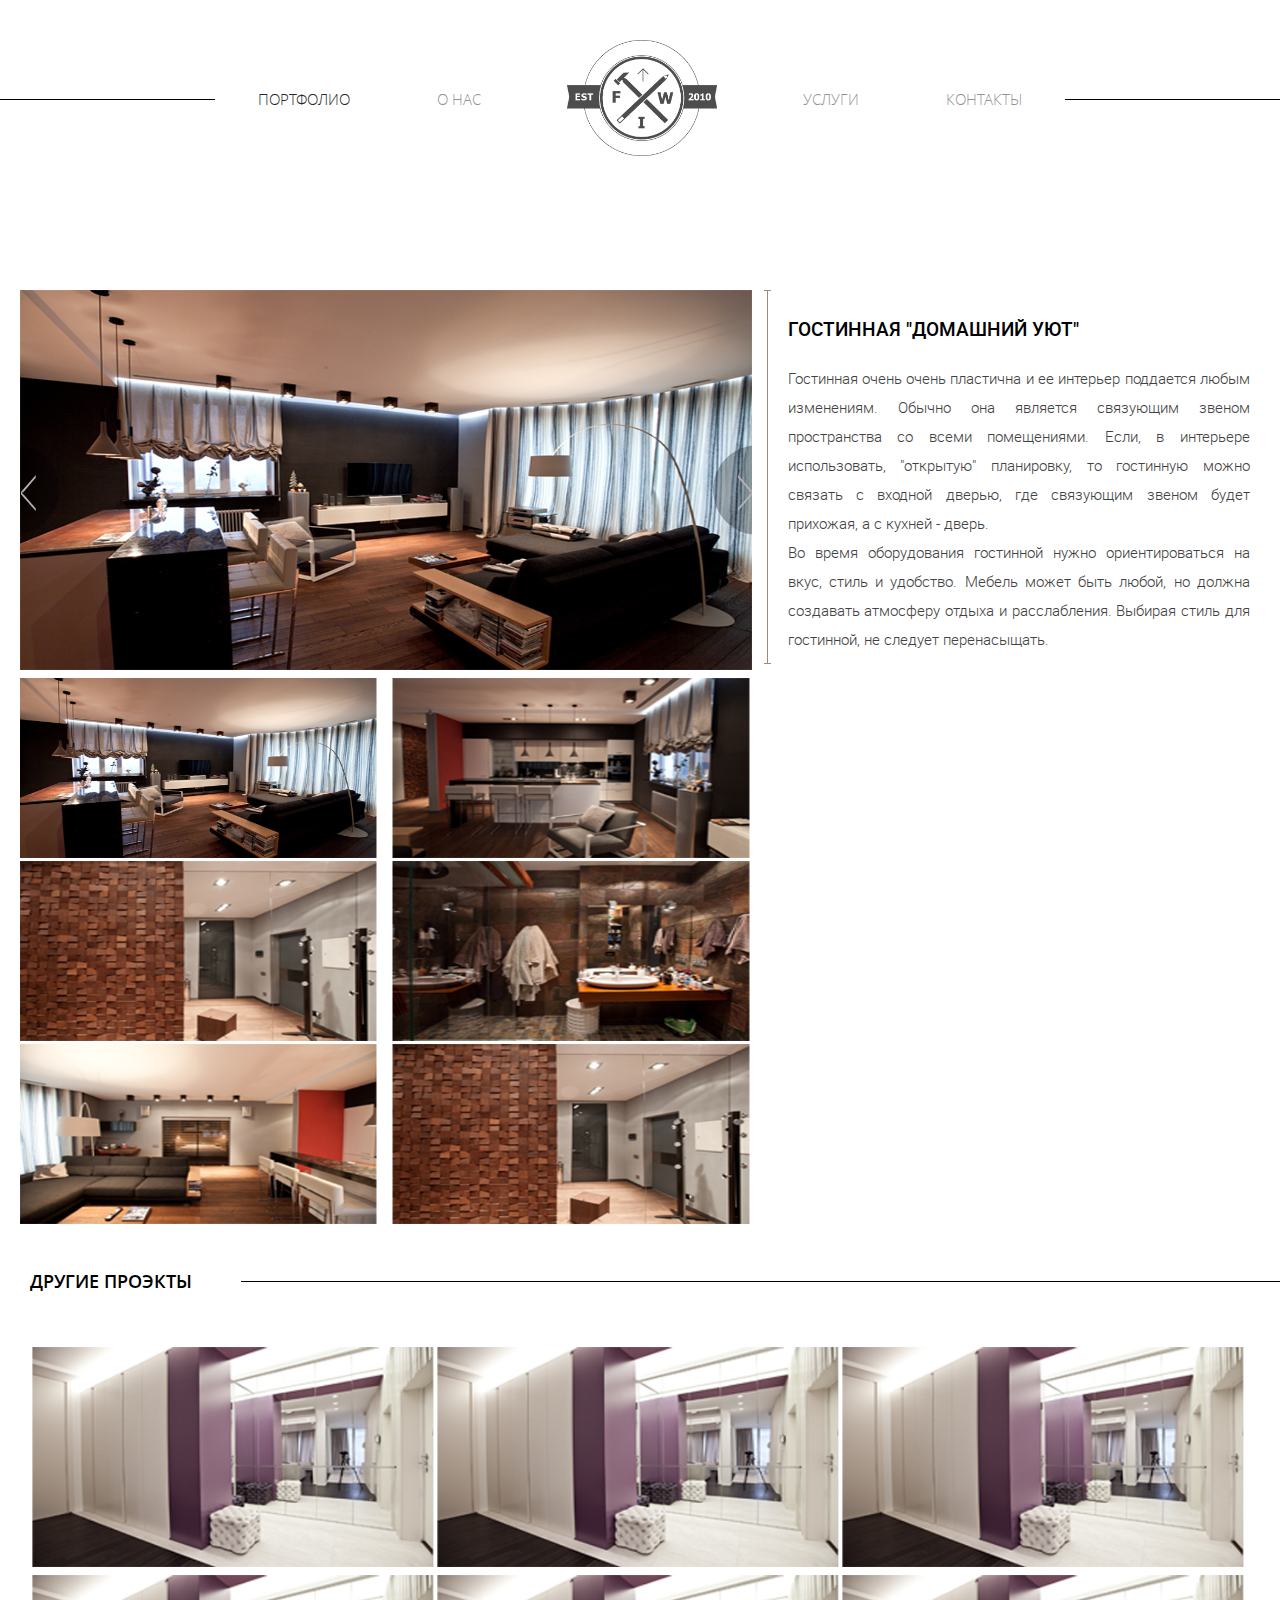
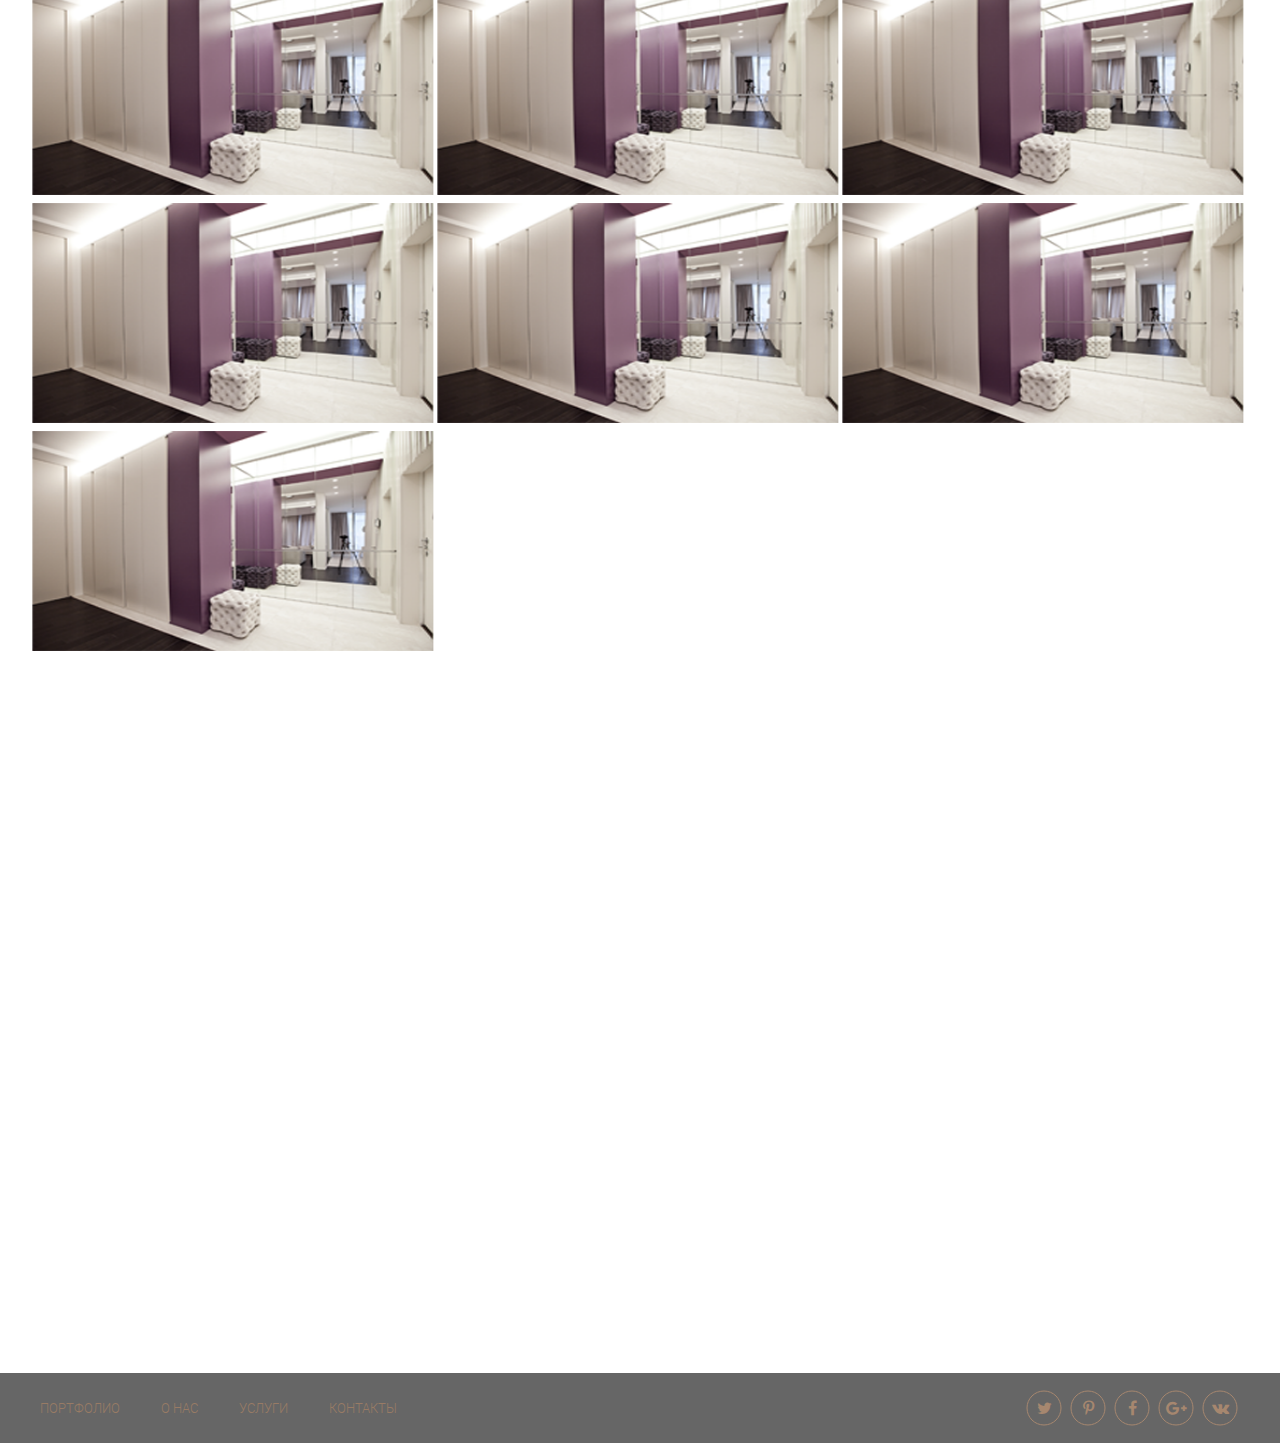
<file: portfolio.html>
<!DOCTYPE html>
<html lang="en">
<head>
	<meta charset="UTF-8">
	<meta name="viewport" content="width=device-width, initial-scale=1.0">
	<title>FIW</title>
	<link rel="stylesheet" href="css/screen.css">
	<link rel="stylesheet" href="css/fontawesome/css/font-awesome.min.css">
	<link rel="stylesheet" href="bxslider/jquery.bxslider.css">
</head>
<body>
<!-- - - - - - PORTFOLIO HEADER - - - - - -->
<header class="portfolio-header">
	<div class="container-large">
		<!-- - - - - - - header-menu - - - - - - -->
		<nav class="header-menu">
			<ul class="menu">
				<li><a href="javascript:void(0)" class="active-a">Портфолио</a></li>
				<li><a href="javascript:void(0)">О нас</a></li>
				<li><img src="image/header/logoblack.png" alt="logoblack" class="logo"></a></li>
				<li><a href="javascript:void(0)">Услуги</a></li>
				<li><a href="javascript:void(0)">Контакты</a></li>
			</ul>
		</nav>
		<!-- - - - - - - end header-menu - - - - - - -->
	</div>
</header>
<!-- - - - - - END PORTFOLIO HEADER - - - - - -->

<!-- - - - - - CURRENT PROJECT - - - - - -->
<section class="current-project">
	<div class="portfolio-container">
		<div class="portfolio-container-slider">
			<!-- main picture -->
			<ul class="main-picture">
				<li><img src="image/portfolio-page/project1/photo1.png" alt="photo1"></li>
				<li><img src="image/portfolio-page/project1/photo2.png" alt="photo2"></li>
				<li><img src="image/portfolio-page/project1/photo6.png" alt="photo3"></li>
				<li><img src="image/portfolio-page/project1/photo4.png" alt="photo4"></li>
				<li><img src="image/portfolio-page/project1/photo5.png" alt="photo5"></li>
				<li><img src="image/portfolio-page/project1/photo6.png" alt="photo6"></li>
			</ul>
			<!-- end main picture -->
			<div class="small-pictures" id="small_pictures">
				<a data-slide-index="0" href="">
					<div class="img-sm-wrapper">
						<img src="image/portfolio-page/project1/photo1.png" alt="photo1">
						<div class="img-wrapper-inner"></div>
					</div>
				</a>
				<a data-slide-index="1" href="">
					<div class="img-sm-wrapper">
						<img src="image/portfolio-page/project1/photo2.png" alt="photo2">
						<div class="img-wrapper-inner"></div>
					</div>
				</a>
				<a data-slide-index="2" href="">
					<div class="img-sm-wrapper">
						<img src="image/portfolio-page/project1/photo6.png" alt="photo3">
						<div class="img-wrapper-inner"></div>
					</div>
				</a>
				<a data-slide-index="3" href="">
					<div class="img-sm-wrapper">
						<img src="image/portfolio-page/project1/photo4.png" alt="photo4">
						<div class="img-wrapper-inner"></div>
					</div>
				</a>
				<a data-slide-index="4" href="">
					<div class="img-sm-wrapper">
						<img src="image/portfolio-page/project1/photo5.png" alt="photo5">
						<div class="img-wrapper-inner"></div>
					</div>
				</a>
				<a data-slide-index="5" href="">
					<div class="img-sm-wrapper">
						<img src="image/portfolio-page/project1/photo6.png" alt="photo6">
						<div class="img-wrapper-inner"></div>
					</div>>
				</a>
			</div>
		</div>
		<div class="portfolio-description">
			<div class="portfolio-description-wrapper">
				<h3 class="portfolio-description-topic">Гостинная "Домашний уют"</h3>
				<p class="portfolio-description-text">Гостинная очень очень пластична и ее интерьер поддается любым изменениям. Обычно она является связующим звеном пространства со всеми помещениями. Если, в интерьере использовать, "открытую" планировку, то гостинную можно связать с входной дверью, где связующим звеном будет прихожая, а с кухней - дверь.
				<br>
				Во время оборудования гостинной нужно ориентироваться на вкус, стиль и удобство. Мебель может быть любой, но должна создавать атмосферу отдыха и расслабления. Выбирая стиль для гостинной, не следует перенасыщать.</p>
			</div>
		</div>
	</div>
</section>
<!-- - - - - - END CURRENT PROJECT - - - - - -->

<!-- - - - - - OTHER PROJECTS - - - - - -->
<section class="other-projects">
	<div class="portfolio-container">
		<div class="section-topic black-topic black-line">
			<span>Другие проэкты</span>
		</div>

		<div class="other-projects-wrapper">
			<a href="javascript:void(0)">
				<div class="mini-img-wrapper">
					<img src="image/portfolio-page/other-projects/otherphoto1.png" alt="">
					<div class="mini-img-wrapper-inner">
						<div class="inner-block">
							<p class="inner-text-center">Гостинная "Дневное сияние"</p>
							<p class="inner-text-bottom">г. Киев ул. Независимости 24/3</p>
						</div>
					</div>
				</div>
			</a>
			<a href="javascript:void(0)">
				<div class="mini-img-wrapper">
					<img src="image/portfolio-page/other-projects/otherphoto1.png" alt="">
					<div class="mini-img-wrapper-inner">
						<div class="inner-block">
							<p class="inner-text-center">Гостинная "Дневное сияние"</p>
							<p class="inner-text-bottom">г. Киев ул. Независимости 24/3</p>
						</div>
					</div>
				</div>
			</a>
			<a href="javascript:void(0)">
				<div class="mini-img-wrapper">
					<img src="image/portfolio-page/other-projects/otherphoto1.png" alt="">
					<div class="mini-img-wrapper-inner">
						<div class="inner-block">
							<p class="inner-text-center">Гостинная "Дневное сияние"</p>
							<p class="inner-text-bottom">г. Киев ул. Независимости 24/3</p>
						</div>
					</div>
				</div>
			</a>
			<a href="javascript:void(0)">
				<div class="mini-img-wrapper">
					<img src="image/portfolio-page/other-projects/otherphoto1.png" alt="">
					<div class="mini-img-wrapper-inner">
						<div class="inner-block">
							<p class="inner-text-center">Гостинная "Дневное сияние"</p>
							<p class="inner-text-bottom">г. Киев ул. Независимости 24/3</p>
						</div>
					</div>
				</div>
			</a>
			<a href="javascript:void(0)">
				<div class="mini-img-wrapper">
					<img src="image/portfolio-page/other-projects/otherphoto1.png" alt="">
					<div class="mini-img-wrapper-inner">
						<div class="inner-block">
							<p class="inner-text-center">Гостинная "Дневное сияние"</p>
							<p class="inner-text-bottom">г. Киев ул. Независимости 24/3</p>
						</div>
					</div>
				</div>
			</a>
			<a href="javascript:void(0)">
				<div class="mini-img-wrapper">
					<img src="image/portfolio-page/other-projects/otherphoto1.png" alt="">
					<div class="mini-img-wrapper-inner">
						<div class="inner-block">
							<p class="inner-text-center">Гостинная "Дневное сияние"</p>
							<p class="inner-text-bottom">г. Киев ул. Независимости 24/3</p>
						</div>
					</div>
				</div>
			</a>
			<a href="javascript:void(0)">
				<div class="mini-img-wrapper">
					<img src="image/portfolio-page/other-projects/otherphoto1.png" alt="">
					<div class="mini-img-wrapper-inner">
						<div class="inner-block">
							<p class="inner-text-center">Гостинная "Дневное сияние"</p>
							<p class="inner-text-bottom">г. Киев ул. Независимости 24/3</p>
						</div>
					</div>
				</div>
			</a>
			<a href="javascript:void(0)">
				<div class="mini-img-wrapper">
					<img src="image/portfolio-page/other-projects/otherphoto1.png" alt="">
					<div class="mini-img-wrapper-inner">
						<div class="inner-block">
							<p class="inner-text-center">Гостинная "Дневное сияние"</p>
							<p class="inner-text-bottom">г. Киев ул. Независимости 24/3</p>
						</div>
					</div>
				</div>
			</a>
			<a href="javascript:void(0)">
				<div class="mini-img-wrapper">
					<img src="image/portfolio-page/other-projects/otherphoto1.png" alt="">
					<div class="mini-img-wrapper-inner">
						<div class="inner-block">
							<p class="inner-text-center">Гостинная "Дневное сияние"</p>
							<p class="inner-text-bottom">г. Киев ул. Независимости 24/3</p>
						</div>
					</div>
				</div>
			</a>
			<a href="javascript:void(0)">
				<div class="mini-img-wrapper">
					<img src="image/portfolio-page/other-projects/otherphoto1.png" alt="">
					<div class="mini-img-wrapper-inner">
						<div class="inner-block">
							<p class="inner-text-center">Гостинная "Дневное сияние"</p>
							<p class="inner-text-bottom">г. Киев ул. Независимости 24/3</p>
						</div>
					</div>
				</div>
			</a>
		</div>
	</div>
</section>
<!-- - - - - - END OTHER PROJECTS - - - - - -->

<!-- - - - - - CONTACTS - - - - - -->
<section class="contacts" id="contacts">
	<div class="container-large">
		<div class="parallax-layer" data-parallax="scroll" data-image-src="image/parallax/parallax.png">
			<div class="portfolio-container">
				<div class="section-topic white-line container-padding">
					<span>Контакты</span>
				</div>
				<div class="contact-links contact-links-margin">
					<div class="contact-links-section section-margin">
						<div class="link-img">
							<img src="image/contacts/phone.png" alt="phone">
						</div>
						<div class="link-info">
							<p>+38 (093) 763 67 54</p>
							<p>+38 (093) 567 65 78</p>
						</div>
					</div>
					<div class="contact-links-section section-margin">
						<div class="link-img">
							<img src="image/contacts/mail.png" alt="mail">
						</div>
						<div class="link-info">
							<p>oliynnkmr@mail.com</p>
							<p>fiwkorsukova@mail.ru</p>
						</div>
					</div>
					<div class="contact-links-section section-margin">
						<div class="link-img">
							<img src="image/contacts/home.png" alt="home">
						</div>
						<div class="link-info">
							<p>г. Киев ул. Нижненовгородская 15</p>
						</div>
					</div>
				</div>
			</div>

			<!-- - - - - - FOOTER - - - - - -->
			<footer class="footer">
				<div class="container-large">
					<div class="footer-left-side">
						<ul class="footer-menu footer-menu-left">
							<li><a href="javascript:void(0)">Портфолио</a></li>
							<li><a href="javascript:void(0)">о нас</a></li>
							<li><a href="javascript:void(0)">услуги</a></li>
							<li><a href="javascript:void(0)">контакты</a></li>
						</ul>
					</div>
					<div class="footer-right-side">
						<div class="footer-menu footer-menu-right">
							<div class="footer-menu-section">
								<a href="javascript:void(0)">
									<div class="footer-icon-section">
										<i class="fa fa-twitter"></i>
									</div>
								</a>
							</div>
							<div class="footer-menu-section">
								<a href="javascript:void(0)">
									<div class="footer-icon-section">
										<i class="fa fa-pinterest-p"></i>
									</div>
								</a>
							</div>
							<div class="footer-menu-section">
								<a href="javascript:void(0)">
									<div class="footer-icon-section">
										<i class="fa fa-facebook"></i>
									</div>
								</a>
							</div>
							<div class="footer-menu-section">
								<a href="javascript:void(0)">
									<div class="footer-icon-section">
										<i class="fa fa-google-plus"></i>
									</div>
								</a>
							</div>
							<div class="footer-menu-section">
								<a href="javascript:void(0)">
									<div class="footer-icon-section">
										<i class="fa fa-vk"></i>
									</div>
								</a>
							</div>
						</div>
					</div>
				</div>
			</footer>
			<!-- - - - - - END FOOTER - - - - - -->
		</div>
	</div>
</section>
<!-- - - - - - END CONTACTS - - - - - -->




	<script src="javascript/jquery-1.11.1.min.js"></script>
	<script src="parallaxjs/parallax.min.js"></script>
	<script src="bxslider/jquery.bxslider.min.js"></script>
	<script src="javascript/portfolio.js"></script>
</body>
</html>
</file>
<file: css/screen.css>
/* Welcome to Compass.
 * In this file you should write your main styles. (or centralize your imports)
 * Import this file using the following HTML or equivalent:
 * <link href="/stylesheets/screen.css" media="screen, projection" rel="stylesheet" type="text/css" /> */
/* line 5, C:/Ruby22/lib/ruby/gems/2.2.0/gems/compass-core-1.0.3/stylesheets/compass/reset/_utilities.scss */
html, body, div, span, applet, object, iframe,
h1, h2, h3, h4, h5, h6, p, blockquote, pre,
a, abbr, acronym, address, big, cite, code,
del, dfn, em, img, ins, kbd, q, s, samp,
small, strike, strong, sub, sup, tt, var,
b, u, i, center,
dl, dt, dd, ol, ul, li,
fieldset, form, label, legend,
table, caption, tbody, tfoot, thead, tr, th, td,
article, aside, canvas, details, embed,
figure, figcaption, footer, header, hgroup,
menu, nav, output, ruby, section, summary,
time, mark, audio, video {
  margin: 0;
  padding: 0;
  border: 0;
  font: inherit;
  font-size: 100%;
  vertical-align: baseline;
}

/* line 22, C:/Ruby22/lib/ruby/gems/2.2.0/gems/compass-core-1.0.3/stylesheets/compass/reset/_utilities.scss */
html {
  line-height: 1;
}

/* line 24, C:/Ruby22/lib/ruby/gems/2.2.0/gems/compass-core-1.0.3/stylesheets/compass/reset/_utilities.scss */
ol, ul {
  list-style: none;
}

/* line 26, C:/Ruby22/lib/ruby/gems/2.2.0/gems/compass-core-1.0.3/stylesheets/compass/reset/_utilities.scss */
table {
  border-collapse: collapse;
  border-spacing: 0;
}

/* line 28, C:/Ruby22/lib/ruby/gems/2.2.0/gems/compass-core-1.0.3/stylesheets/compass/reset/_utilities.scss */
caption, th, td {
  text-align: left;
  font-weight: normal;
  vertical-align: middle;
}

/* line 30, C:/Ruby22/lib/ruby/gems/2.2.0/gems/compass-core-1.0.3/stylesheets/compass/reset/_utilities.scss */
q, blockquote {
  quotes: none;
}
/* line 103, C:/Ruby22/lib/ruby/gems/2.2.0/gems/compass-core-1.0.3/stylesheets/compass/reset/_utilities.scss */
q:before, q:after, blockquote:before, blockquote:after {
  content: "";
  content: none;
}

/* line 32, C:/Ruby22/lib/ruby/gems/2.2.0/gems/compass-core-1.0.3/stylesheets/compass/reset/_utilities.scss */
a img {
  border: none;
}

/* line 116, C:/Ruby22/lib/ruby/gems/2.2.0/gems/compass-core-1.0.3/stylesheets/compass/reset/_utilities.scss */
article, aside, details, figcaption, figure, footer, header, hgroup, main, menu, nav, section, summary {
  display: block;
}

/*colors*/
/*colors*/
/*FONT-FACE*/
@font-face {
  font-family: opensanslight;
  src: url("../font/opensanslight/opensans-light.eot");
  src: url("../font/opensanslight/opensans-light.eot?#iefix") format("embedded-opentype"), url("../font/opensanslight/opensans-light.woff2") format("woff2"), url("../font/opensanslight/opensans-light.woff") format("woff"), url("../font/opensanslight/opensans-light.svg#open_sanslight") format("svg");
  font-weight: normal;
  font-style: normal;
}
@font-face {
  font-family: opensans;
  src: url("../font/opensansregular/opensans-regular.eot");
  src: url("../font/opensansregular/opensans-regular.eot?#iefix") format("embedded-opentype"), url("../font/opensansregular/opensans-regular.woff2") format("woff2"), url("../font/opensansregular/opensans-regular.woff") format("woff"), url("../font/opensansregular/opensans-regular.svg#open_sansregular") format("svg");
  font-weight: normal;
  font-style: normal;
}
@font-face {
  font-family: opensanssemibold;
  src: url("../font/opensanssemibold/opensans-semibold.eot");
  src: url("../font/opensanssemibold/opensans-semibold.eot?#iefix") format("embedded-opentype"), url("../font/opensanssemibold/opensans-semibold.woff2") format("woff2"), url("../font/opensanssemibold/opensans-semibold.woff") format("woff"), url("../font/opensanssemibold/opensans-semibold.svg#open_sanssemibold") format("svg");
  font-weight: bold;
  font-style: normal;
}
@font-face {
  font-family: robotolight;
  src: url("../font/robotolight/roboto-light.eot");
  src: url("../font/robotolight/roboto-light.eot?#iefix") format("embedded-opentype"), url("../font/robotolight/roboto-light.woff2") format("woff2"), url("../font/robotolight/roboto-light.woff") format("woff"), url("../font/robotolight/roboto-light.svg#robotolight") format("svg");
  font-weight: normal;
  font-style: normal;
}
@font-face {
  font-family: robotomedium;
  src: url("../font/robotomedium/roboto-medium.eot");
  src: url("../font/robotomedium/roboto-medium.eot?#iefix") format("embedded-opentype"), url("../font/robotomedium/roboto-medium.woff2") format("woff2"), url("../font/robotomedium/roboto-medium.woff") format("woff"), url("../font/robotomedium/roboto-medium.svg#robotomedium") format("svg");
  font-weight: normal;
  font-style: normal;
}
@font-face {
  font-family: robotoregular;
  src: url("../font/robotoregular/roboto-regular.eot");
  src: url("../font/robotoregular/roboto-regular.eot?#iefix") format("embedded-opentype"), url("../font/robotoregular/roboto-regular.woff2") format("woff2"), url("../font/robotoregular/roboto-regular.woff") format("woff"), url("../font/robotoregular/roboto-regular.svg#robotoregular") format("svg");
  font-weight: normal;
  font-style: normal;
}
/*END FONT-FACE*/
/* line 85, ../sass/screen.scss */
* {
  box-sizing: border-box;
}

/* line 89, ../sass/screen.scss */
body {
  overflow-x: hidden;
}

/* line 93, ../sass/screen.scss */
a {
  color: #fff;
  text-decoration: none;
}

/*containers*/
/* line 99, ../sass/screen.scss */
.container-large {
  /*border: 1px solid blue;*/
  max-width: 1920px;
  width: 100%;
  height: auto;
  margin: 0 auto;
  position: relative;
  background: transparent;
}

/* line 109, ../sass/screen.scss */
.container {
  /*border: 1px solid orange;*/
  max-width: 1231px;
  width: 100%;
  height: auto;
  margin: 0 auto;
  z-index: 9999;
}
/* line 117, ../sass/screen.scss */
.container .section-topic {
  height: 115px;
  margin: 0 0 5px 0;
  padding: 45px 0 0 0;
}
/* line 122, ../sass/screen.scss */
.container .section-topic span {
  width: auto;
  color: #fff;
  font-size: 18px;
  font-family: opensanssemibold;
  text-transform: uppercase;
  position: relative;
}
/* line 130, ../sass/screen.scss */
.container .section-topic span:after {
  content: '';
  display: block;
  position: absolute;
  height: 1px;
  width: 10000%;
  left: 130%;
  top: 50%;
  background: #a2846c;
}
/* line 144, ../sass/screen.scss */
.container .black-topic span {
  color: #000;
}
/* line 151, ../sass/screen.scss */
.container .white-line span:after {
  background: #fff;
}
/* line 159, ../sass/screen.scss */
.container .black-line span:after {
  background: #000;
}
/* line 165, ../sass/screen.scss */
.container .container-padding {
  padding-left: 55px;
}

/*end containers*/
/* line 172, ../sass/screen.scss */
.bx-controls-direction .bx-prev, .bx-controls-direction .bx-next {
  display: none;
}

/*HEADER*/
/* line 178, ../sass/screen.scss */
.header {
  width: 100%;
  height: auto;
  position: relative;
  /*- - - - - - slider - - - - - -*/
  /*- - - - header-text - - - - */
  /*- - - - end header-text - - - - */
  /*- - - - header-social - - - -*/
  /*- - - - end header-social - - - -*/
  /*- - - - - - end slider - - - - - -*/
}
/* line 185, ../sass/screen.scss */
.header .slider {
  font-size: 0%;
  overflow: hidden;
}
/* line 189, ../sass/screen.scss */
.header .slider img {
  width: 100%;
}
/* line 195, ../sass/screen.scss */
.header .header-text {
  width: 450px;
  transform: rotate(-90deg);
  position: absolute;
  left: -90px;
  top: 55%;
}
/* line 201, ../sass/screen.scss */
.header .header-text p {
  font-size: 24.4px;
  font-family: opensanslight;
  text-transform: uppercase;
  letter-spacing: 5px;
  color: #fff;
}
/* line 212, ../sass/screen.scss */
.header .header-social {
  position: absolute;
  right: 90px;
  top: 40%;
  z-index: 99999;
}
/* line 220, ../sass/screen.scss */
.header .header-social .menu-social .menu-social-wrapper {
  width: 45px;
  height: 45px;
  position: relative;
}
/* line 226, ../sass/screen.scss */
.header .header-social .menu-social .menu-social-wrapper a .header-social-wrapper {
  opacity: 0.6;
  width: 35px;
  height: 35px;
  line-height: 35px;
  font-size: 110%;
  border: 1px solid #fff;
  border-radius: 50%;
  text-align: center;
  position: absolute;
  left: 50%;
  top: 50%;
  -webkit-transform: translate(-50%, -50%);
  transform: translate(-50%, -50%);
}
/* line 241, ../sass/screen.scss */
.header .header-social .menu-social .menu-social-wrapper a .header-social-wrapper:hover {
  width: 37px;
  height: 37px;
  line-height: 37px;
  opacity: 1;
  font-size: 120%;
}
/* line 257, ../sass/screen.scss */
.header .header-block {
  max-width: 1300px;
  width: 100%;
  height: 100%;
  position: absolute;
  top: 0;
  left: 50%;
  margin-left: -650px;
}
/* line 266, ../sass/screen.scss */
.header .header-block .header-block-wrapper {
  width: 100%;
  height: 100%;
  position: relative;
  /*- - - - - - header-menu - - - - - -*/
  /*- - - - - - end header-menu - - - - - -*/
}
/* line 273, ../sass/screen.scss */
.header .header-block .header-block-wrapper .header-menu {
  max-width: 1380px;
  width: 100%;
  height: 115px;
  margin: 25px auto 0 auto;
}
/* line 279, ../sass/screen.scss */
.header .header-block .header-block-wrapper .header-menu ul.menu {
  position: relative;
  display: -webkit-box;
  display: -ms-flexbox;
  display: flex;
  -ms-flex-pack: distribute;
  justify-content: space-around;
  -webkit-box-align: center;
  -ms-flex-align: center;
  align-items: center;
}
/* line 290, ../sass/screen.scss */
.header .header-block .header-block-wrapper .header-menu ul.menu:after, .header .header-block .header-block-wrapper .header-menu ul.menu:before {
  content: '';
  display: block;
  position: absolute;
  height: 1px;
  width: 487.5px;
  background: #fff;
}
/* line 299, ../sass/screen.scss */
.header .header-block .header-block-wrapper .header-menu ul.menu:after {
  right: -487.5px;
}
/* line 303, ../sass/screen.scss */
.header .header-block .header-block-wrapper .header-menu ul.menu:before {
  left: -487.5px;
}
/* line 307, ../sass/screen.scss */
.header .header-block .header-block-wrapper .header-menu ul.menu li {
  width: 250px;
  text-align: center;
}
/* line 310, ../sass/screen.scss */
.header .header-block .header-block-wrapper .header-menu ul.menu li a {
  color: #fff;
  font-size: 18px;
  font-family: opensanslight;
  opacity: 0.7;
  text-transform: uppercase;
}
/* line 317, ../sass/screen.scss */
.header .header-block .header-block-wrapper .header-menu ul.menu li a:hover {
  font-weight: 600;
  opacity: 1;
  -webkit-transition: opacity .5s, font-weight .3s;
  transition: opacity .5s, font-weight .3s;
}

/*END HEADER*/
/*PORTFOLIO*/
/* line 335, ../sass/screen.scss */
.portfolio {
  background: #000;
  width: 100%;
  /*height: 1360px; */
  height: 100%;
  overflow: hidden;
}
/* line 342, ../sass/screen.scss */
.portfolio .portfolio-block-wrapper {
  /*border: 1px solid blue;*/
  width: 100%;
}
/* line 346, ../sass/screen.scss */
.portfolio .portfolio-block-wrapper:after {
  content: '';
  display: block;
  clear: both;
  height: 0;
}
/* line 353, ../sass/screen.scss */
.portfolio .portfolio-block-wrapper .portfolio-block {
  /*border: 1px solid #fff;*/
  width: 49.7%;
  height: 387px;
  float: left;
  margin: 0 3px 3px 0;
}
/* line 361, ../sass/screen.scss */
.portfolio .portfolio-block-wrapper .portfolio-block:hover .portfolio-hover-block {
  opacity: 1;
  -webkit-transition: opacity 1s;
  transition: opacity 1s;
}
/* line 368, ../sass/screen.scss */
.portfolio .portfolio-block-wrapper .portfolio-block .portfolio-hover-block {
  width: 100%;
  height: 100%;
  background: rgba(0, 0, 0, 0.7);
  position: relative;
  color: #fff;
  text-align: center;
  opacity: 0;
}
/* line 377, ../sass/screen.scss */
.portfolio .portfolio-block-wrapper .portfolio-block .portfolio-hover-block .portfolio-main-text {
  width: 90%;
  font-size: 20.9px;
  position: absolute;
  top: 113px;
  left: 50%;
  margin-left: -45%;
}
/* line 386, ../sass/screen.scss */
.portfolio .portfolio-block-wrapper .portfolio-block .portfolio-hover-block .portfolio-main-text .main-text-top {
  text-transform: uppercase;
  font-family: opensanssemibold;
}
/* line 391, ../sass/screen.scss */
.portfolio .portfolio-block-wrapper .portfolio-block .portfolio-hover-block .portfolio-main-text .main-text-bottom {
  font-family: opensanslight;
  color: #a3a0a2;
  margin: 20px 0 0 0;
}
/* line 398, ../sass/screen.scss */
.portfolio .portfolio-block-wrapper .portfolio-block .portfolio-hover-block .portfolio-footer-text {
  width: 80%;
  font-size: 18.31px;
  position: absolute;
  bottom: 24px;
  left: 50%;
  margin-left: -40%;
}
/* line 406, ../sass/screen.scss */
.portfolio .portfolio-block-wrapper .portfolio-block .portfolio-hover-block .portfolio-footer-text .footer-text-top {
  text-transform: uppercase;
  font-family: opensans;
}
/* line 411, ../sass/screen.scss */
.portfolio .portfolio-block-wrapper .portfolio-block .portfolio-hover-block .portfolio-footer-text .footer-text-bottom {
  color: #d3d3d3;
  font-family: opensanslight;
  margin: 9px 0 0 0;
  border-bottom: 1px solid #a2846c;
  padding: 0 0 10px 0;
  position: relative;
}
/* line 419, ../sass/screen.scss */
.portfolio .portfolio-block-wrapper .portfolio-block .portfolio-hover-block .portfolio-footer-text .footer-text-bottom:after, .portfolio .portfolio-block-wrapper .portfolio-block .portfolio-hover-block .portfolio-footer-text .footer-text-bottom:before {
  content: '';
  display: block;
  position: absolute;
  width: 1px;
  height: 7px;
  background: #a2846c;
}
/* line 428, ../sass/screen.scss */
.portfolio .portfolio-block-wrapper .portfolio-block .portfolio-hover-block .portfolio-footer-text .footer-text-bottom:after {
  right: 0;
  bottom: -3.5px;
}
/* line 433, ../sass/screen.scss */
.portfolio .portfolio-block-wrapper .portfolio-block .portfolio-hover-block .portfolio-footer-text .footer-text-bottom:before {
  right: left;
  bottom: -3.5px;
}
/* line 442, ../sass/screen.scss */
.portfolio .portfolio-block-wrapper .first-block {
  background: url("../image/portfolio/photo1.png") no-repeat;
  background-size: cover;
}
/* line 447, ../sass/screen.scss */
.portfolio .portfolio-block-wrapper .second-block {
  background: url("../image/portfolio/photo2.png") no-repeat;
  background-size: cover;
}
/* line 452, ../sass/screen.scss */
.portfolio .portfolio-block-wrapper .third-block {
  background: url("../image/portfolio/photo3.png") no-repeat;
  background-size: cover;
}
/* line 457, ../sass/screen.scss */
.portfolio .portfolio-block-wrapper .fourth-block {
  background: url("../image/portfolio/photo4.png") no-repeat;
  background-size: cover;
}
/* line 462, ../sass/screen.scss */
.portfolio .portfolio-block-wrapper .fifth-block {
  background: url("../image/portfolio/photo5.png") no-repeat;
  background-size: cover;
}
/* line 467, ../sass/screen.scss */
.portfolio .portfolio-block-wrapper .sixth-block {
  background: url("../image/portfolio/photo6.png") no-repeat;
  background-size: cover;
}
/* line 473, ../sass/screen.scss */
.portfolio .portfolio-block-hidden {
  display: none;
}
/* line 477, ../sass/screen.scss */
.portfolio .portfolio-resizer {
  width: 100%;
  height: 71px;
  padding-top: 23px;
}
/* line 482, ../sass/screen.scss */
.portfolio .portfolio-resizer .portfolio-resizer-text {
  width: 276px;
  height: 25px;
  margin: 0 auto;
  text-align: center;
  border-bottom: 1px solid #a2846c;
  padding-bottom: 9px;
  color: #a2846c;
  font-size: 14px;
  font-family: opensans;
  position: relative;
}
/* line 494, ../sass/screen.scss */
.portfolio .portfolio-resizer .portfolio-resizer-text:after, .portfolio .portfolio-resizer .portfolio-resizer-text:before {
  content: '';
  display: block;
  position: absolute;
  width: 1px;
  height: 6.5px;
  background: #a2846c;
}
/* line 503, ../sass/screen.scss */
.portfolio .portfolio-resizer .portfolio-resizer-text:before {
  left: 0;
  bottom: -3.5px;
}
/* line 508, ../sass/screen.scss */
.portfolio .portfolio-resizer .portfolio-resizer-text:after {
  right: 0;
  bottom: -3.5px;
}
/* line 513, ../sass/screen.scss */
.portfolio .portfolio-resizer .portfolio-resizer-text:hover {
  color: #fff;
  border-color: #fff;
  transition: all .4s;
}
/* line 518, ../sass/screen.scss */
.portfolio .portfolio-resizer .portfolio-resizer-text:hover:after, .portfolio .portfolio-resizer .portfolio-resizer-text:hover:before {
  background: #fff;
  transition: .4s;
}
/* line 525, ../sass/screen.scss */
.portfolio .resizer-hidden {
  display: none;
}

/*END PORTFOLIO*/
/*ABOUT*/
/* line 532, ../sass/screen.scss */
.about {
  width: 100%;
  min-height: 625px;
  background: #fff;
}
/* line 537, ../sass/screen.scss */
.about .about-text {
  width: 1030px;
  min-height: 173px;
  margin: 0 auto;
}
/* line 542, ../sass/screen.scss */
.about .about-text p.main-text {
  font-size: 17.5px;
  font-family: opensanslight;
  line-height: 34.5px;
  color: #000;
  text-align: justify;
}
/* line 549, ../sass/screen.scss */
.about .about-text p.main-text span {
  color: #a6876f;
  font-size: 18.3px;
  font-family: opensanssemibold;
  letter-spacing: 1px;
}
/* line 558, ../sass/screen.scss */
.about .about-workers {
  width: 100%;
  height: 410px;
  border-bottom: 1px solid #a6876f;
  position: relative;
  margin: 95px 0 45px 0;
  display: -webkit-box;
  display: -ms-flexbox;
  display: flex;
  -webkit-box-pack: justify;
  -ms-flex-pack: justify;
  justify-content: space-between;
}
/* line 571, ../sass/screen.scss */
.about .about-workers:after, .about .about-workers:before {
  content: '';
  display: block;
  position: absolute;
  width: 1px;
  height: 6px;
  background: #a6876f;
}
/* line 580, ../sass/screen.scss */
.about .about-workers:before {
  left: 0;
  bottom: -3.5px;
}
/* line 585, ../sass/screen.scss */
.about .about-workers:after {
  right: 0;
  bottom: -3.5px;
  clear: both;
}
/* line 591, ../sass/screen.scss */
.about .about-workers .workers-block {
  width: 305px;
  height: 390px;
  margin: 0 3px 0 0;
  float: left;
}
/* line 597, ../sass/screen.scss */
.about .about-workers .workers-block:last-child {
  margin: 0;
}
/* line 602, ../sass/screen.scss */
.about .about-workers .workers-block:hover .workers-hover-block {
  opacity: 1;
  -webkit-transition: opacity 1s;
  transition: opacity 1s;
}
/* line 609, ../sass/screen.scss */
.about .about-workers .workers-block .workers-hover-block {
  width: 100%;
  height: 100%;
  color: #fff;
  font-family: opensanslight;
  background: rgba(0, 0, 0, 0.7);
  opacity: 0;
}
/* line 617, ../sass/screen.scss */
.about .about-workers .workers-block .workers-hover-block .top-text {
  width: 90%;
  height: 60px;
  margin: 0 auto;
  text-align: center;
  padding: 16px 0 0 0;
  border-bottom: 1px solid #a6876f;
  position: relative;
}
/* line 625, ../sass/screen.scss */
.about .about-workers .workers-block .workers-hover-block .top-text:after, .about .about-workers .workers-block .workers-hover-block .top-text:before {
  content: '';
  display: block;
  position: absolute;
  height: 7px;
  width: 1px;
  background: #a6876f;
  bottom: -3.5px;
}
/* line 635, ../sass/screen.scss */
.about .about-workers .workers-block .workers-hover-block .top-text:after {
  right: 0;
}
/* line 639, ../sass/screen.scss */
.about .about-workers .workers-block .workers-hover-block .top-text:before {
  left: 0;
}
/* line 644, ../sass/screen.scss */
.about .about-workers .workers-block .workers-hover-block .center-text {
  width: 89%;
  margin: 60px auto 0 auto;
  text-align: center;
}
/* line 649, ../sass/screen.scss */
.about .about-workers .workers-block .workers-hover-block .center-text .mini-text {
  font-size: 14.4px;
  line-height: 26.4px;
  color: #acacad;
  margin: 28px 0 0 0;
}
/* line 657, ../sass/screen.scss */
.about .about-workers .workers-block .workers-hover-block .mini-topic {
  font-size: 18.3px;
  text-transform: uppercase;
}
/* line 664, ../sass/screen.scss */
.about .about-workers .worker-first {
  /*background: url('../image/about/worker1.png') -40px -30px no-repeat;*/
  /*background-size: 150% 150%;*/
  background: url("../image/about/worker1.png") 0 0 no-repeat;
  background-size: cover;
}
/* line 671, ../sass/screen.scss */
.about .about-workers .worker-second {
  background: url("../image/about/worker2.png") -40px 0px no-repeat;
  background-size: cover;
}
/* line 676, ../sass/screen.scss */
.about .about-workers .worker-third {
  background: url("../image/about/worker3.png") -40px 0 no-repeat;
  background-size: cover;
}
/* line 681, ../sass/screen.scss */
.about .about-workers .worker-fourth {
  background: url("../image/about/worker4.png") -35px 0 no-repeat;
  background-size: cover;
}

/*END ABOUT*/
/*SERVICES*/
/* line 690, ../sass/screen.scss */
.services {
  width: 100%;
  min-height: 775px;
  background: #000;
}
/* line 695, ../sass/screen.scss */
.services .services-wrapper {
  width: 100%;
  min-height: 515px;
  display: -webkit-box;
  display: -ms-flexbox;
  display: flex;
}
/* line 702, ../sass/screen.scss */
.services .services-wrapper .categories {
  width: 37%;
  min-height: 515px;
}
/* line 706, ../sass/screen.scss */
.services .services-wrapper .categories .categories-wrapper {
  width: 100%;
  height: 484px;
  margin-top: 45px;
  border-right: 1px solid #a6876f;
  position: relative;
}
/* line 713, ../sass/screen.scss */
.services .services-wrapper .categories .categories-wrapper:after, .services .services-wrapper .categories .categories-wrapper:before {
  content: '';
  display: block;
  position: absolute;
  width: 7px;
  height: 1px;
  background: #a6876f;
  right: -3.5px;
}
/* line 723, ../sass/screen.scss */
.services .services-wrapper .categories .categories-wrapper:after {
  top: 0;
}
/* line 727, ../sass/screen.scss */
.services .services-wrapper .categories .categories-wrapper:before {
  bottom: 0;
}
/* line 731, ../sass/screen.scss */
.services .services-wrapper .categories .categories-wrapper .categories-field {
  width: 100%;
  height: 121px;
  cursor: pointer;
}
/* line 737, ../sass/screen.scss */
.services .services-wrapper .categories .categories-wrapper .categories-field:hover .text-wrapper .categories-hover-text, .services .services-wrapper .categories .categories-wrapper .categories-field:hover .img-wrapper .hover-icon, .services .services-wrapper .categories .categories-wrapper .categories-field:hover .img-wrapper .build-icon {
  opacity: 1;
  -webkit-transition: opacity 1s;
  transition: opacity 1s;
}
/* line 743, ../sass/screen.scss */
.services .services-wrapper .categories .categories-wrapper .categories-field:hover .main-icon {
  opacity: 0;
  -webkit-transition: opacity 0.8s;
  transition: opacity 0.8s;
}
/* line 750, ../sass/screen.scss */
.services .services-wrapper .categories .categories-wrapper .categories-field .img-wrapper {
  width: 20%;
  height: 121px;
  float: left;
  line-height: 105px;
  text-align: center;
  position: relative;
}
/* line 758, ../sass/screen.scss */
.services .services-wrapper .categories .categories-wrapper .categories-field .img-wrapper img {
  position: absolute;
  top: 50%;
  left: 50%;
  -webkit-transform: translate(-50%, -50%);
  transform: translate(-50%, -50%);
}
/* line 766, ../sass/screen.scss */
.services .services-wrapper .categories .categories-wrapper .categories-field .img-wrapper .main-icon {
  width: 40px;
}
/* line 770, ../sass/screen.scss */
.services .services-wrapper .categories .categories-wrapper .categories-field .img-wrapper .hover-icon {
  width: 43.5px;
  opacity: 0;
}
/* line 775, ../sass/screen.scss */
.services .services-wrapper .categories .categories-wrapper .categories-field .img-wrapper .build-icon {
  width: 48px;
  opacity: 0;
}
/* line 781, ../sass/screen.scss */
.services .services-wrapper .categories .categories-wrapper .categories-field .text-wrapper {
  /*border: 1px solid red; */
  width: 80%;
  float: right;
  text-align: center;
  font-size: 21.4px;
  font-family: opensanslight;
  text-transform: uppercase;
  color: #fff;
}
/* line 791, ../sass/screen.scss */
.services .services-wrapper .categories .categories-wrapper .categories-field .text-wrapper p {
  width: 80%;
  margin: 0 auto;
}
/* line 796, ../sass/screen.scss */
.services .services-wrapper .categories .categories-wrapper .categories-field .text-wrapper .categories-main-text {
  margin-top: 40px;
}
/* line 800, ../sass/screen.scss */
.services .services-wrapper .categories .categories-wrapper .categories-field .text-wrapper .categories-hover-text {
  border-top: 1px solid #a6876f;
  margin: 20px auto 0 auto;
  padding: 10px 0 0 0;
  position: relative;
  opacity: 0;
}
/* line 807, ../sass/screen.scss */
.services .services-wrapper .categories .categories-wrapper .categories-field .text-wrapper .categories-hover-text:after, .services .services-wrapper .categories .categories-wrapper .categories-field .text-wrapper .categories-hover-text:before {
  content: '';
  display: block;
  width: 1px;
  height: 7px;
  top: -4px;
  position: absolute;
  background: #a6876f;
}
/* line 817, ../sass/screen.scss */
.services .services-wrapper .categories .categories-wrapper .categories-field .text-wrapper .categories-hover-text:after {
  right: 0;
}
/* line 821, ../sass/screen.scss */
.services .services-wrapper .categories .categories-wrapper .categories-field .text-wrapper .categories-hover-text:before {
  left: 0;
}
/* line 831, ../sass/screen.scss */
.services .services-wrapper .categories-description {
  /*background: $testcolor-one;*/
  width: 63%;
  height: 484px;
  padding: 0 25px 0 17px;
  position: relative;
  margin-top: 45px;
}
/* line 841, ../sass/screen.scss */
.services .services-wrapper .categories-description .description-wrapper .description-img img {
  width: 100%;
  height: 375px;
}
/* line 847, ../sass/screen.scss */
.services .services-wrapper .categories-description .description-wrapper .description-text {
  margin-top: 20px;
  width: 100%;
}
/* line 851, ../sass/screen.scss */
.services .services-wrapper .categories-description .description-wrapper .description-text p {
  font-size: 14.5px;
  font-family: opensanslight;
  color: #fff;
  line-height: 35px;
  text-align: justify;
}
/* line 861, ../sass/screen.scss */
.services .services-wrapper .categories-description .description-hidden {
  display: none;
  visibility: hidden;
}

/*SERVICES*/
/*CONTACTS*/
/* line 872, ../sass/screen.scss */
.contacts {
  width: 100%;
  height: 684px;
  /*background: #fff;*/
  background: transparent;
}
/* line 878, ../sass/screen.scss */
.contacts .parallax-layer {
  width: 100%;
  height: 684px;
  background: transparent;
  position: relative;
  /*FOOTER*/
  /*END FOOTER*/
}
/* line 884, ../sass/screen.scss */
.contacts .parallax-layer .contact-links {
  width: 1450px;
  height: 210px;
  margin: 110px 0 0 45px;
}
/* line 889, ../sass/screen.scss */
.contacts .parallax-layer .contact-links .contact-links-section {
  width: 400px;
  height: 100%;
  float: left;
  margin-right: 45px;
  text-align: center;
}
/* line 896, ../sass/screen.scss */
.contacts .parallax-layer .contact-links .contact-links-section:last-child {
  margin-right: 0;
}
/* line 900, ../sass/screen.scss */
.contacts .parallax-layer .contact-links .contact-links-section .link-img {
  width: 100%;
  height: 115px;
  border-bottom: 1px solid #fff;
  position: relative;
}
/* line 906, ../sass/screen.scss */
.contacts .parallax-layer .contact-links .contact-links-section .link-img:after, .contacts .parallax-layer .contact-links .contact-links-section .link-img:before {
  position: absolute;
  content: '';
  display: block;
  height: 7px;
  width: 1px;
  background: #fff;
  bottom: -3.5px;
}
/* line 916, ../sass/screen.scss */
.contacts .parallax-layer .contact-links .contact-links-section .link-img:after {
  left: 0;
}
/* line 920, ../sass/screen.scss */
.contacts .parallax-layer .contact-links .contact-links-section .link-img:before {
  right: 0;
}
/* line 925, ../sass/screen.scss */
.contacts .parallax-layer .contact-links .contact-links-section .link-info {
  margin-top: 37px;
}
/* line 928, ../sass/screen.scss */
.contacts .parallax-layer .contact-links .contact-links-section .link-info p {
  font-size: 20.45px;
  font-family: opensanslight;
  color: #fff;
  margin: 15px 0 0 0;
}
/* line 937, ../sass/screen.scss */
.contacts .parallax-layer .contact-links .section-margin {
  margin-right: 60px;
}
/* line 942, ../sass/screen.scss */
.contacts .parallax-layer .contact-links-margin {
  margin: 110px auto 0 8%;
}
/* line 948, ../sass/screen.scss */
.contacts .parallax-layer .footer {
  background: rgba(0, 0, 0, 0.6);
  width: 100%;
  height: 70px;
  /*opacity: 0.8;*/
  position: absolute;
  bottom: 0;
}
/* line 956, ../sass/screen.scss */
.contacts .parallax-layer .footer:after {
  content: '';
  display: block;
  clear: both;
  height: 0;
}
/* line 963, ../sass/screen.scss */
.contacts .parallax-layer .footer .footer-left-side {
  height: 70px;
  float: left;
  margin: 0 0 0 45px;
  z-index: 9999;
}
/* line 971, ../sass/screen.scss */
.contacts .parallax-layer .footer .footer-left-side ul li {
  display: inline-block;
  margin-right: 37px;
  height: 70px;
  line-height: 70px;
}
/* line 977, ../sass/screen.scss */
.contacts .parallax-layer .footer .footer-left-side ul li:last-child {
  margin-right: 0;
}
/* line 981, ../sass/screen.scss */
.contacts .parallax-layer .footer .footer-left-side ul li a {
  color: #987b65;
  font-size: 15.2px;
  font-family: robotolight;
  text-transform: uppercase;
}
/* line 991, ../sass/screen.scss */
.contacts .parallax-layer .footer .footer-right-side {
  height: 70px;
  float: right;
  margin-right: 45px;
}
/* line 996, ../sass/screen.scss */
.contacts .parallax-layer .footer .footer-right-side .footer-menu-section {
  display: inline-block;
  width: 40px;
  height: 70px;
  position: relative;
}
/* line 1002, ../sass/screen.scss */
.contacts .parallax-layer .footer .footer-right-side .footer-menu-section .footer-icon-section {
  width: 35px;
  height: 35px;
  line-height: 33px;
  border: 1px solid #a6876f;
  border-radius: 50%;
  color: #a6876f;
  position: absolute;
  top: 50%;
  left: 50%;
  -webkit-transform: translate(-50%, -50%);
  transform: translate(-50%, -50%);
  text-align: center;
}
/* line 1016, ../sass/screen.scss */
.contacts .parallax-layer .footer .footer-right-side .footer-menu-section .footer-icon-section:hover {
  border-color: #47240d;
  color: #47240d;
  -webkit-transition: border-color .7s, color .7s;
  transition: border-color .7s, color .7s;
}

/*END CONTACTS*/
/*SECOND PAGE SCSS*/
/*colors*/
/*colors*/
/* line 9, ../sass/_portfolio.scss */
.portfolio-container {
  /*border: 1px solid red;*/
  max-width: 1550px;
  width: 100%;
  height: auto;
  margin: 0 auto;
  position: relative;
}
/* line 17, ../sass/_portfolio.scss */
.portfolio-container .section-topic {
  height: 115px;
  margin: 0 0 5px 0;
  padding: 45px 0 0 0;
}
/* line 22, ../sass/_portfolio.scss */
.portfolio-container .section-topic span {
  width: auto;
  color: #fff;
  font-size: 18px;
  font-family: opensanssemibold;
  text-transform: uppercase;
  position: relative;
}
/* line 30, ../sass/_portfolio.scss */
.portfolio-container .section-topic span:after {
  content: '';
  display: block;
  position: absolute;
  height: 1px;
  width: 10000%;
  left: 130%;
  top: 50%;
  background: #a2846c;
}
/* line 44, ../sass/_portfolio.scss */
.portfolio-container .black-topic span {
  color: #000;
}
/* line 51, ../sass/_portfolio.scss */
.portfolio-container .black-line span:after {
  background: #000;
}
/* line 59, ../sass/_portfolio.scss */
.portfolio-container .white-line span:after {
  background: #fff;
}

/*- - - - PORTFOLIO HEADER - - - - -*/
/* line 67, ../sass/_portfolio.scss */
.portfolio-header {
  background: #fff;
  width: 100%;
  height: 250px;
  /*- - - - - - header-menu - - - - - -*/
  /*- - - - - - end header-menu - - - - - -*/
}
/* line 73, ../sass/_portfolio.scss */
.portfolio-header .header-menu {
  max-width: 1380px;
  width: 100%;
  margin: 40px auto 40px auto;
}
/* line 78, ../sass/_portfolio.scss */
.portfolio-header .header-menu ul.menu {
  position: relative;
  display: -webkit-box;
  display: -ms-flexbox;
  display: flex;
  -ms-flex-pack: distribute;
  justify-content: space-around;
  -webkit-box-align: center;
  -ms-flex-align: center;
  align-items: center;
}
/* line 89, ../sass/_portfolio.scss */
.portfolio-header .header-menu ul.menu:after, .portfolio-header .header-menu ul.menu:before {
  content: '';
  display: block;
  position: absolute;
  height: 1px;
  width: 487.5px;
  background: #000;
}
/* line 98, ../sass/_portfolio.scss */
.portfolio-header .header-menu ul.menu:after {
  right: -487.5px;
}
/* line 102, ../sass/_portfolio.scss */
.portfolio-header .header-menu ul.menu:before {
  left: -487.5px;
}
/* line 107, ../sass/_portfolio.scss */
.portfolio-header .header-menu ul.menu li a {
  color: #282828;
  opacity: 0.5;
  font-size: 16.4px;
  font-family: opensanslight;
  text-transform: uppercase;
}
/* line 114, ../sass/_portfolio.scss */
.portfolio-header .header-menu ul.menu li a:hover {
  opacity: 1;
  color: #282828;
  -webkit-transition: opacity 1s;
  transition: opacity 1s;
}
/* line 122, ../sass/_portfolio.scss */
.portfolio-header .header-menu ul.menu li .active-a {
  color: #282828;
  opacity: 1;
  font-variant-position: 16.95px;
}
/* line 127, ../sass/_portfolio.scss */
.portfolio-header .header-menu ul.menu li .active-a:hover {
  font-weight: normal;
}
/* line 132, ../sass/_portfolio.scss */
.portfolio-header .header-menu ul.menu .logo {
  width: 150px;
}

/*- - - - - END PORTFOLIO HEADER - - - - -*/
/*- - - - - CURRENT PROJECT - - - - -*/
/* line 142, ../sass/_portfolio.scss */
.current-project {
  width: 100%;
  min-height: 930px;
  /*background: $testcolor-one;*/
}
/* line 149, ../sass/_portfolio.scss */
.current-project .bx-controls .bx-controls-direction .bx-prev, .current-project .bx-controls .bx-controls-direction .bx-next {
  display: block;
  width: 90px;
  height: 90px;
  border-radius: 50%;
}
/* line 156, ../sass/_portfolio.scss */
.current-project .bx-controls .bx-controls-direction .bx-prev {
  background: linear-gradient(rgba(0, 0, 0, 0.3), rgba(0, 0, 0, 0.3)), url("../image/slider-arrows/arrowprev.png") 52px 30px no-repeat;
  left: -5%;
}
/* line 161, ../sass/_portfolio.scss */
.current-project .bx-controls .bx-controls-direction .bx-next {
  background: linear-gradient(rgba(0, 0, 0, 0.3), rgba(0, 0, 0, 0.3)), url("../image/slider-arrows/arrownext.png") 25px 30px no-repeat;
  right: -5%;
}
/* line 168, ../sass/_portfolio.scss */
.current-project .portfolio-container {
  width: 100%;
  height: 100%;
  display: -webkit-box;
  display: -ms-flexbox;
  display: flex;
}
/* line 175, ../sass/_portfolio.scss */
.current-project .portfolio-container .portfolio-container-slider {
  /*background: $testcolor-three;*/
  /*border: 1px solid blue;*/
  overflow-x: hidden;
  height: 100%;
  width: 59%;
}
/* line 182, ../sass/_portfolio.scss */
.current-project .portfolio-container .portfolio-container-slider ul.main-picture {
  width: 100%;
  height: 500px;
}
/* line 186, ../sass/_portfolio.scss */
.current-project .portfolio-container .portfolio-container-slider ul.main-picture li {
  height: 500px;
}
/* line 188, ../sass/_portfolio.scss */
.current-project .portfolio-container .portfolio-container-slider ul.main-picture li img {
  width: 100%;
  height: 100%;
}
/* line 195, ../sass/_portfolio.scss */
.current-project .portfolio-container .portfolio-container-slider .small-pictures {
  /*border: 1px solid red;*/
  width: 100.2%;
  height: auto;
  margin: 8px 0 0 0;
  text-align: center;
}
/* line 202, ../sass/_portfolio.scss */
.current-project .portfolio-container .portfolio-container-slider .small-pictures a {
  position: relative;
}
/* line 204, ../sass/_portfolio.scss */
.current-project .portfolio-container .portfolio-container-slider .small-pictures a .img-sm-wrapper {
  /*border: 1px solid orange;*/
  width: 33%;
  height: 175px;
  display: inline-block;
  position: relative;
}
/* line 211, ../sass/_portfolio.scss */
.current-project .portfolio-container .portfolio-container-slider .small-pictures a .img-sm-wrapper img {
  width: 100%;
  height: 100%;
  position: absolute;
  top: 50%;
  left: 50%;
  -webkit-transform: translate(-50%, -50%);
  transform: translate(-50%, -50%);
}
/* line 221, ../sass/_portfolio.scss */
.current-project .portfolio-container .portfolio-container-slider .small-pictures a .img-sm-wrapper .img-wrapper-inner {
  width: 100%;
  height: 100%;
  background: rgba(0, 0, 0, 0.6);
  position: absolute;
  opacity: 0;
  top: 50%;
  left: 50%;
  -webkit-transform: translate(-50%, -50%);
  transform: translate(-50%, -50%);
}
/* line 236, ../sass/_portfolio.scss */
.current-project .portfolio-container .portfolio-container-slider .small-pictures a:hover .img-sm-wrapper img, .current-project .portfolio-container .portfolio-container-slider .small-pictures a:hover .img-sm-wrapper .img-wrapper-inner {
  width: 97%;
  height: 97%;
  opacity: 1;
  -webkit-transition: width 0.4s, height 0.4s, opacity 0.6s;
  transition: width 0.4s, height 0.4s, opacity 0.6s;
}
/* line 249, ../sass/_portfolio.scss */
.current-project .portfolio-container .portfolio-description {
  /*background: $testcolor-two;*/
  width: 41%;
  height: auto;
}
/* line 254, ../sass/_portfolio.scss */
.current-project .portfolio-container .portfolio-description .portfolio-description-wrapper {
  margin-left: 52px;
  padding: 52px 10px 80px 35px;
  height: auto;
  border-left: 1px solid #a6876f;
  position: relative;
}
/* line 261, ../sass/_portfolio.scss */
.current-project .portfolio-container .portfolio-description .portfolio-description-wrapper:after, .current-project .portfolio-container .portfolio-description .portfolio-description-wrapper:before {
  content: '';
  display: block;
  position: absolute;
  width: 7px;
  height: 1px;
  background: #a6876f;
  left: -4px;
}
/* line 271, ../sass/_portfolio.scss */
.current-project .portfolio-container .portfolio-description .portfolio-description-wrapper:after {
  bottom: 0;
}
/* line 275, ../sass/_portfolio.scss */
.current-project .portfolio-container .portfolio-description .portfolio-description-wrapper:before {
  top: 0;
}
/* line 279, ../sass/_portfolio.scss */
.current-project .portfolio-container .portfolio-description .portfolio-description-wrapper .portfolio-description-topic {
  font-size: 20.5px;
  font-family: robotomedium;
  text-transform: uppercase;
  margin: 0 0 55px 0;
}
/* line 286, ../sass/_portfolio.scss */
.current-project .portfolio-container .portfolio-description .portfolio-description-wrapper .portfolio-description-text {
  font-size: 17.57px;
  font-family: robotolight;
  line-height: 29px;
  color: #414141;
  text-align: justify;
}

/*- - - - - CURRENT PROJECT - - - - -*/
/*- - - - - OTHER PROJECTS - - - -*/
/* line 301, ../sass/_portfolio.scss */
.other-projects {
  width: 100%;
  margin-bottom: 100px;
}
/* line 305, ../sass/_portfolio.scss */
.other-projects .other-projects-wrapper {
  width: 100%;
}
/* line 309, ../sass/_portfolio.scss */
.other-projects .other-projects-wrapper a .mini-img-wrapper {
  /*border: 1px solid red;*/
  width: 19.75%;
  height: 230px;
  display: inline-block;
  margin-bottom: 5px;
  position: relative;
}
/* line 318, ../sass/_portfolio.scss */
.other-projects .other-projects-wrapper a .mini-img-wrapper:hover img, .other-projects .other-projects-wrapper a .mini-img-wrapper:hover .mini-img-wrapper-inner {
  opacity: 1;
  width: 97%;
  height: 97%;
  -webkit-transition: opacity 0.5s, width 0.4s, height 0.4s;
  transition: opacity 0.5s, width 0.4s, height 0.4s;
}
/* line 327, ../sass/_portfolio.scss */
.other-projects .other-projects-wrapper a .mini-img-wrapper img {
  position: absolute;
  top: 50%;
  left: 50%;
  -webkit-transform: translate(-50%, -50%);
  transform: translate(-50%, -50%);
  width: 100%;
  height: 100%;
}
/* line 337, ../sass/_portfolio.scss */
.other-projects .other-projects-wrapper a .mini-img-wrapper .mini-img-wrapper-inner {
  width: 100%;
  height: 100%;
  background: rgba(0, 0, 0, 0.7);
  position: absolute;
  opacity: 0;
  top: 50%;
  left: 50%;
  -webkit-transform: translate(-50%, -50%);
  transform: translate(-50%, -50%);
}
/* line 348, ../sass/_portfolio.scss */
.other-projects .other-projects-wrapper a .mini-img-wrapper .mini-img-wrapper-inner .inner-block {
  width: 100%;
  height: 100%;
  position: relative;
  font-size: 17.57px;
  font-family: robotolight;
  color: #fff;
}
/* line 357, ../sass/_portfolio.scss */
.other-projects .other-projects-wrapper a .mini-img-wrapper .mini-img-wrapper-inner .inner-block .inner-text-center {
  width: 170px;
  top: 35%;
  position: absolute;
  text-transform: uppercase;
  left: 50%;
  margin-left: -85px;
  line-height: 25px;
  text-align: center;
}
/* line 368, ../sass/_portfolio.scss */
.other-projects .other-projects-wrapper a .mini-img-wrapper .mini-img-wrapper-inner .inner-block .inner-text-bottom {
  width: 100%;
  position: absolute;
  bottom: 20px;
  text-align: center;
}

/*- - - - - END OTHER PROJECTS - - - - -*/
/*MEDIA*/
@media only screen and (max-width: 1650px) {
  /* line 386, ../sass/_portfolio.scss */
  .portfolio-container .section-topic {
    padding-left: 40px;
  }

  /*- - - - - HEADER - - - - -*/
  /* line 392, ../sass/_portfolio.scss */
  .portfolio-header .header-menu {
    max-width: 1160px;
  }
  /* line 397, ../sass/_portfolio.scss */
  .portfolio-header .header-menu ul.menu li a {
    font-size: 15.5px;
  }

  /*- - - - - END HEADER - - - - -*/
  /* - - - - - CURRENT PROJECT - - - - - */
  /* line 407, ../sass/_portfolio.scss */
  .current-project {
    padding: 0 20px;
  }
  /* line 414, ../sass/_portfolio.scss */
  .current-project .portfolio-container .portfolio-description .portfolio-description-wrapper {
    margin-left: 30px;
    padding: 52px 10px 80px 20px;
  }

  /* - - - - - END CURRENT PROJECT - - - - - */
  /*- - - - - OTHER PROJECTS - - - -*/
  /* line 426, ../sass/_portfolio.scss */
  .other-projects .other-projects-wrapper {
    width: 95%;
    margin: 0 auto;
  }
  /* line 431, ../sass/_portfolio.scss */
  .other-projects .other-projects-wrapper a .mini-img-wrapper {
    height: 220px;
  }
  /* line 435, ../sass/_portfolio.scss */
  .other-projects .other-projects-wrapper a .mini-img-wrapper .mini-img-wrapper-inner .inner-block {
    font-size: 17px;
  }
  /* line 438, ../sass/_portfolio.scss */
  .other-projects .other-projects-wrapper a .mini-img-wrapper .mini-img-wrapper-inner .inner-block .inner-text-bottom {
    font-size: 15px;
  }

  /*- - - - - END OTHER PROJECTS - - - -*/
}
@media only screen and (max-width: 1400px) {
  /* line 452, ../sass/_portfolio.scss */
  .portfolio-container .section-topic {
    padding-left: 40px;
  }

  /*- - - - - HEADER - - - - -*/
  /* line 458, ../sass/_portfolio.scss */
  .portfolio-header .header-menu {
    max-width: 1000px;
  }
  /* line 463, ../sass/_portfolio.scss */
  .portfolio-header .header-menu ul.menu li a {
    font-size: 15.5px;
  }

  /*- - - - - END HEADER - - - - -*/
  /* - - - - - CURRENT PROJECT - - - - - */
  /* line 473, ../sass/_portfolio.scss */
  .current-project {
    padding: 0 20px;
  }
  /* line 478, ../sass/_portfolio.scss */
  .current-project .bx-controls .bx-controls-direction .bx-prev {
    left: -6%;
  }
  /* line 482, ../sass/_portfolio.scss */
  .current-project .bx-controls .bx-controls-direction .bx-next {
    right: -6%;
  }
  /* line 491, ../sass/_portfolio.scss */
  .current-project .portfolio-container .portfolio-container-slider ul.main-picture {
    height: 450px;
  }
  /* line 494, ../sass/_portfolio.scss */
  .current-project .portfolio-container .portfolio-container-slider ul.main-picture li {
    height: 450px;
  }
  /* line 499, ../sass/_portfolio.scss */
  .current-project .portfolio-container .portfolio-container-slider .small-pictures {
    text-align: justify;
  }
  /* line 502, ../sass/_portfolio.scss */
  .current-project .portfolio-container .portfolio-container-slider .small-pictures a {
    font-size: 0;
    margin-right: 3.5px;
  }
  /* line 506, ../sass/_portfolio.scss */
  .current-project .portfolio-container .portfolio-container-slider .small-pictures a:last-child {
    margin-left: 10px;
  }
  /* line 510, ../sass/_portfolio.scss */
  .current-project .portfolio-container .portfolio-container-slider .small-pictures a .img-sm-wrapper {
    width: 49%;
    height: 190px;
  }
  /* line 520, ../sass/_portfolio.scss */
  .current-project .portfolio-container .portfolio-description .portfolio-description-wrapper {
    margin-left: 30px;
    padding: 30px 10px 10px 20px;
  }
  /* line 524, ../sass/_portfolio.scss */
  .current-project .portfolio-container .portfolio-description .portfolio-description-wrapper .portfolio-description-topic {
    margin-bottom: 35px;
  }

  /* - - - - - END CURRENT PROJECT - - - - - */
  /*- - - - - OTHER PROJECTS - - - -*/
  /* line 536, ../sass/_portfolio.scss */
  .other-projects .other-projects-wrapper {
    width: 95%;
    margin: 0 auto;
  }
  /* line 541, ../sass/_portfolio.scss */
  .other-projects .other-projects-wrapper a .mini-img-wrapper {
    width: 24.75%;
  }
  /* line 545, ../sass/_portfolio.scss */
  .other-projects .other-projects-wrapper a .mini-img-wrapper .mini-img-wrapper-inner .inner-block {
    font-size: 17px;
  }
  /* line 548, ../sass/_portfolio.scss */
  .other-projects .other-projects-wrapper a .mini-img-wrapper .mini-img-wrapper-inner .inner-block .inner-text-bottom {
    font-size: 15px;
  }

  /*- - - - - END OTHER PROJECTS - - - -*/
}
@media only screen and (max-width: 1280px) {
  /* line 562, ../sass/_portfolio.scss */
  .portfolio-container .section-topic {
    padding-left: 30px;
  }

  /*- - - - - HEADER - - - - -*/
  /* line 568, ../sass/_portfolio.scss */
  .portfolio-header .header-menu {
    max-width: 850px;
  }
  /* line 573, ../sass/_portfolio.scss */
  .portfolio-header .header-menu ul.menu li a {
    font-size: 14.5px;
  }

  /*- - - - - END HEADER - - - - -*/
  /* - - - - - CURRENT PROJECT - - - - - */
  /* line 583, ../sass/_portfolio.scss */
  .current-project {
    padding: 0 20px;
  }
  /* line 588, ../sass/_portfolio.scss */
  .current-project .bx-controls .bx-controls-direction .bx-prev {
    left: -7%;
    top: 45%;
  }
  /* line 593, ../sass/_portfolio.scss */
  .current-project .bx-controls .bx-controls-direction .bx-next {
    right: -7%;
    top: 45%;
  }
  /* line 604, ../sass/_portfolio.scss */
  .current-project .portfolio-container .portfolio-container-slider ul.main-picture {
    height: 380px;
  }
  /* line 607, ../sass/_portfolio.scss */
  .current-project .portfolio-container .portfolio-container-slider ul.main-picture li {
    height: 380px;
  }
  /* line 612, ../sass/_portfolio.scss */
  .current-project .portfolio-container .portfolio-container-slider .small-pictures {
    text-align: justify;
  }
  /* line 615, ../sass/_portfolio.scss */
  .current-project .portfolio-container .portfolio-container-slider .small-pictures a {
    font-size: 0;
    margin-right: 3.5px;
  }
  /* line 619, ../sass/_portfolio.scss */
  .current-project .portfolio-container .portfolio-container-slider .small-pictures a:last-child {
    margin-left: 12px;
  }
  /* line 623, ../sass/_portfolio.scss */
  .current-project .portfolio-container .portfolio-container-slider .small-pictures a .img-sm-wrapper {
    width: 48.7%;
    height: 180px;
  }
  /* line 632, ../sass/_portfolio.scss */
  .current-project .portfolio-container .portfolio-description .portfolio-description-wrapper {
    margin-left: 15px;
    padding: 30px 10px 10px 20px;
  }
  /* line 636, ../sass/_portfolio.scss */
  .current-project .portfolio-container .portfolio-description .portfolio-description-wrapper .portfolio-description-topic {
    margin-bottom: 25px;
    font-size: 19px;
  }
  /* line 641, ../sass/_portfolio.scss */
  .current-project .portfolio-container .portfolio-description .portfolio-description-wrapper .portfolio-description-text {
    font-size: 15px;
  }

  /* - - - - - END CURRENT PROJECT - - - - - */
  /*- - - - - OTHER PROJECTS - - - -*/
  /* line 653, ../sass/_portfolio.scss */
  .other-projects .other-projects-wrapper {
    width: 95%;
    margin: 0 auto;
  }
  /* line 658, ../sass/_portfolio.scss */
  .other-projects .other-projects-wrapper a .mini-img-wrapper {
    width: 33%;
  }
  /* line 662, ../sass/_portfolio.scss */
  .other-projects .other-projects-wrapper a .mini-img-wrapper .mini-img-wrapper-inner .inner-block {
    font-size: 17px;
  }
  /* line 665, ../sass/_portfolio.scss */
  .other-projects .other-projects-wrapper a .mini-img-wrapper .mini-img-wrapper-inner .inner-block .inner-text-bottom {
    font-size: 15px;
  }

  /*- - - - - END OTHER PROJECTS - - - -*/
}
@media only screen and (max-width: 1080px) {
  /*- - - - - HEADER - - - - -*/
  /* line 680, ../sass/_portfolio.scss */
  .portfolio-header .header-menu {
    max-width: 780px;
  }
  /* line 685, ../sass/_portfolio.scss */
  .portfolio-header .header-menu ul.menu li a {
    font-size: 14px;
  }

  /*- - - - - END HEADER - - - - -*/
  /* - - - - - CURRENT PROJECT - - - - - */
  /* line 695, ../sass/_portfolio.scss */
  .current-project {
    padding: 0 20px;
  }
  /* line 700, ../sass/_portfolio.scss */
  .current-project .bx-controls .bx-controls-direction .bx-prev {
    left: -7.5%;
  }
  /* line 704, ../sass/_portfolio.scss */
  .current-project .bx-controls .bx-controls-direction .bx-next {
    right: -7.5%;
  }
  /* line 714, ../sass/_portfolio.scss */
  .current-project .portfolio-container .portfolio-container-slider ul.main-picture {
    height: 380px;
  }
  /* line 717, ../sass/_portfolio.scss */
  .current-project .portfolio-container .portfolio-container-slider ul.main-picture li {
    height: 380px;
  }
  /* line 722, ../sass/_portfolio.scss */
  .current-project .portfolio-container .portfolio-container-slider .small-pictures {
    text-align: justify;
  }
  /* line 727, ../sass/_portfolio.scss */
  .current-project .portfolio-container .portfolio-container-slider .small-pictures a:last-child {
    margin-left: 12px;
  }
  /* line 731, ../sass/_portfolio.scss */
  .current-project .portfolio-container .portfolio-container-slider .small-pictures a .img-sm-wrapper {
    width: 48.5%;
    height: 160px;
  }
  /* line 740, ../sass/_portfolio.scss */
  .current-project .portfolio-container .portfolio-description .portfolio-description-wrapper {
    margin-left: 15px;
    padding: 30px 10px 10px 20px;
  }
  /* line 744, ../sass/_portfolio.scss */
  .current-project .portfolio-container .portfolio-description .portfolio-description-wrapper .portfolio-description-topic {
    margin-bottom: 25px;
    font-size: 19px;
  }
  /* line 749, ../sass/_portfolio.scss */
  .current-project .portfolio-container .portfolio-description .portfolio-description-wrapper .portfolio-description-text {
    font-size: 15px;
    line-height: 25px;
  }

  /* - - - - - END CURRENT PROJECT - - - - - */
  /*- - - - - OTHER PROJECTS - - - -*/
  /* line 762, ../sass/_portfolio.scss */
  .other-projects .other-projects-wrapper {
    width: 95%;
    margin: 0 auto;
  }
  /* line 767, ../sass/_portfolio.scss */
  .other-projects .other-projects-wrapper a .mini-img-wrapper {
    width: 33%;
  }
  /* line 771, ../sass/_portfolio.scss */
  .other-projects .other-projects-wrapper a .mini-img-wrapper .mini-img-wrapper-inner .inner-block {
    font-size: 17px;
  }
  /* line 774, ../sass/_portfolio.scss */
  .other-projects .other-projects-wrapper a .mini-img-wrapper .mini-img-wrapper-inner .inner-block .inner-text-bottom {
    font-size: 15px;
  }

  /*- - - - - END OTHER PROJECTS - - - -*/
}
/*END MEDIA*/
/*END SECOND PAGE SCSS*/
/*MEDIA*/
@media only screen and (max-width: 1600px) {
  /*- - - - -HEADER - - - - -*/
  /* line 1038, ../sass/screen.scss */
  .header {
    /*header-menu*/
    /*end header-menu*/
  }
  /* line 1039, ../sass/screen.scss */
  .header .header-text {
    top: 52%;
  }
  /* line 1041, ../sass/screen.scss */
  .header .header-text p {
    font-size: 20px;
  }
  /* line 1048, ../sass/screen.scss */
  .header .header-block .header-block-wrapper .header-menu {
    max-width: 1050px;
  }
  /* line 1051, ../sass/screen.scss */
  .header .header-block .header-block-wrapper .header-menu ul.menu li a {
    font-size: 16px;
  }

  /*- - - - -END HEADER - - - - -*/
  /*- - - - - SERVICES - - - - -*/
  /* line 1067, ../sass/screen.scss */
  .services .services-wrapper .categories .categories-wrapper:after, .services .services-wrapper .categories .categories-wrapper:before {
    right: -4px;
  }

  /*- - - - - END SERVICES - - - - -*/
  /*- - - - - CONTACTS - - - - -*/
  /* line 1078, ../sass/screen.scss */
  .contacts .parallax-layer {
    /*FOOTER*/
    /*END FOOTER*/
  }
  /* line 1079, ../sass/screen.scss */
  .contacts .parallax-layer .contact-links {
    max-width: 1200px;
  }
  /* line 1082, ../sass/screen.scss */
  .contacts .parallax-layer .contact-links .contact-links-section {
    width: 375px;
    margin-right: 35px;
  }
  /* line 1089, ../sass/screen.scss */
  .contacts .parallax-layer .footer .footer-left-side {
    margin-left: 50px;
  }
  /* line 1093, ../sass/screen.scss */
  .contacts .parallax-layer .footer .footer-right-side {
    margin-right: 50px;
  }

  /*- - - - - END CONTACTS - - - - -*/
}
@media only screen and (max-width: 1400px) {
  /* line 1106, ../sass/screen.scss */
  .container .section-topic {
    padding: 45px 0 0 40px;
  }

  /*- - - - -HEADER - - - - -*/
  /* line 1111, ../sass/screen.scss */
  .header {
    /*header-menu*/
    /*end header-menu*/
  }
  /* line 1112, ../sass/screen.scss */
  .header .header-text {
    top: 50%;
    left: -120px;
  }
  /* line 1116, ../sass/screen.scss */
  .header .header-text p {
    font-size: 17.5px;
  }
  /* line 1121, ../sass/screen.scss */
  .header .header-social {
    right: 70px;
  }
  /* line 1127, ../sass/screen.scss */
  .header .header-block .header-block-wrapper .header-menu {
    max-width: 900px;
  }
  /* line 1130, ../sass/screen.scss */
  .header .header-block .header-block-wrapper .header-menu ul.menu li a {
    font-size: 15px;
  }

  /*- - - - -END HEADER - - - - -*/
  /*- - - - - PORTFOLIO - - - - -*/
  /* line 1143, ../sass/screen.scss */
  .portfolio .portfolio-block-wrapper {
    padding: 0 0 0 6%;
  }
  /* line 1146, ../sass/screen.scss */
  .portfolio .portfolio-block-wrapper .portfolio-block {
    width: 47%;
    height: 375px;
  }

  /*- - - - - END PORTFOLIO - - - - -*/
  /*- - - - - ABOUT - - - - -*/
  /* line 1156, ../sass/screen.scss */
  .about .about-workers {
    width: 96%;
    margin: 70px auto 40px auto;
  }
  /* line 1162, ../sass/screen.scss */
  .about .about-workers .workers-block .workers-hover-block .center-text {
    margin: 36px auto 0 auto;
  }
  /* line 1165, ../sass/screen.scss */
  .about .about-workers .workers-block .workers-hover-block .center-text .mini-text {
    margin-top: 20px;
    line-height: 25.5px;
  }

  /*- - - - - END ABOUT - - - - -*/
  /*- - - - - SERVICES - - - - -*/
  /* line 1178, ../sass/screen.scss */
  .services .services-wrapper {
    width: 96%;
    margin: 0 auto;
  }
  /* line 1182, ../sass/screen.scss */
  .services .services-wrapper .categories {
    width: 34%;
  }

  /*- - - - - END SERVICES - - - - -*/
  /*- - - - - CONTACTS - - - - -*/
  /* line 1191, ../sass/screen.scss */
  .contacts .parallax-layer {
    /*FOOTER*/
    /*END FOOTER*/
  }
  /* line 1192, ../sass/screen.scss */
  .contacts .parallax-layer .contact-links {
    max-width: 1100px;
    margin: 110px auto 0 auto;
    display: -webkit-box;
    display: -ms-flexbox;
    display: flex;
    -webkit-box-pack: justify;
    -ms-flex-pack: justify;
    justify-content: space-between;
  }
  /* line 1202, ../sass/screen.scss */
  .contacts .parallax-layer .contact-links .contact-links-section {
    width: 340px;
    margin-right: 35px;
  }
  /* line 1209, ../sass/screen.scss */
  .contacts .parallax-layer .footer .footer-left-side {
    margin-left: 40px;
  }
  /* line 1212, ../sass/screen.scss */
  .contacts .parallax-layer .footer .footer-left-side ul li a {
    font-size: 13px;
  }
  /* line 1217, ../sass/screen.scss */
  .contacts .parallax-layer .footer .footer-right-side {
    margin-right: 40px;
  }

  /*- - - - - END CONTACTS - - - - -*/
}
@media only screen and (max-width: 1280px) {
  /* line 1230, ../sass/screen.scss */
  .container .section-topic {
    padding: 45px 0 0 50px;
  }

  /*- - - - -HEADER - - - - -*/
  /* line 1235, ../sass/screen.scss */
  .header {
    /*header-menu*/
    /*end header-menu*/
  }
  /* line 1236, ../sass/screen.scss */
  .header .header-text {
    top: 43%;
    left: -160px;
  }
  /* line 1240, ../sass/screen.scss */
  .header .header-text p {
    font-size: 14.5px;
  }
  /* line 1245, ../sass/screen.scss */
  .header .header-social {
    right: 50px;
    top: 35%;
  }
  /* line 1252, ../sass/screen.scss */
  .header .header-social .menu-social .menu-social-wrapper a .header-social-wrapper {
    width: 33px;
    height: 33px;
    line-height: 33px;
    font-size: 105%;
  }
  /* line 1258, ../sass/screen.scss */
  .header .header-social .menu-social .menu-social-wrapper a .header-social-wrapper:hover {
    width: 35px;
    height: 35px;
    line-height: 35px;
    font-size: 110%;
  }
  /* line 1271, ../sass/screen.scss */
  .header .header-block {
    width: 100%;
    height: 100%;
    margin-left: -50%;
  }
  /* line 1277, ../sass/screen.scss */
  .header .header-block .header-block-wrapper .header-menu {
    max-width: 900px;
  }
  /* line 1280, ../sass/screen.scss */
  .header .header-block .header-block-wrapper .header-menu ul.menu li a {
    font-size: 14px;
  }

  /*- - - - -END HEADER - - - - -*/
  /*- - - - - PORTFOLIO - - - - -*/
  /* line 1293, ../sass/screen.scss */
  .portfolio .portfolio-block-wrapper {
    padding: 0 0 0 6%;
  }
  /* line 1296, ../sass/screen.scss */
  .portfolio .portfolio-block-wrapper .portfolio-block {
    width: 47%;
    height: 375px;
  }

  /*- - - - - END PORTFOLIO - - - - -*/
  /*- - - - - ABOUT - - - - -*/
  /* line 1307, ../sass/screen.scss */
  .about .about-text {
    width: 850px;
  }
  /* line 1310, ../sass/screen.scss */
  .about .about-text p.main-text {
    font-size: 16px;
    line-height: 33px;
  }
  /* line 1315, ../sass/screen.scss */
  .about .about-text span {
    font-size: 16.3px;
  }
  /* line 1320, ../sass/screen.scss */
  .about .about-workers {
    width: 96%;
    margin: 70px auto 40px auto;
  }
  /* line 1326, ../sass/screen.scss */
  .about .about-workers .workers-block .workers-hover-block .center-text {
    margin: 36px auto 0 auto;
  }
  /* line 1329, ../sass/screen.scss */
  .about .about-workers .workers-block .workers-hover-block .center-text .mini-text {
    margin-top: 18px;
    line-height: 23.5px;
  }
  /* line 1337, ../sass/screen.scss */
  .about .about-workers .worker-third {
    background-position: -65px 0;
  }
  /* line 1341, ../sass/screen.scss */
  .about .about-workers .worker-fourth {
    background-position: -70px 0;
  }

  /*- - - - - END ABOUT - - - - -*/
  /*- - - - - SERVICES - - - - -*/
  /* line 1349, ../sass/screen.scss */
  .services {
    min-height: 730px;
  }
  /* line 1352, ../sass/screen.scss */
  .services .services-wrapper {
    width: 93%;
    margin: 0 auto;
  }
  /* line 1356, ../sass/screen.scss */
  .services .services-wrapper .categories {
    width: 31%;
  }
  /* line 1364, ../sass/screen.scss */
  .services .services-wrapper .categories .categories-wrapper .categories-field .img-wrapper .main-icon {
    width: 34px;
  }
  /* line 1368, ../sass/screen.scss */
  .services .services-wrapper .categories .categories-wrapper .categories-field .img-wrapper .hover-icon {
    width: 36.5px;
  }
  /* line 1372, ../sass/screen.scss */
  .services .services-wrapper .categories .categories-wrapper .categories-field .img-wrapper .build-icon {
    width: 42px;
  }
  /* line 1377, ../sass/screen.scss */
  .services .services-wrapper .categories .categories-wrapper .categories-field .text-wrapper {
    font-size: 18px;
  }
  /* line 1380, ../sass/screen.scss */
  .services .services-wrapper .categories .categories-wrapper .categories-field .text-wrapper .categories-main-text {
    margin-top: 45px;
  }
  /* line 1388, ../sass/screen.scss */
  .services .services-wrapper .categories-description {
    width: 67%;
  }
  /* line 1393, ../sass/screen.scss */
  .services .services-wrapper .categories-description .description-wrapper .description-text p {
    font-size: 13.5px;
  }

  /*- - - - - END SERVICES - - - - -*/
  /*- - - - - CONTACTS - - - - -*/
  /* line 1405, ../sass/screen.scss */
  .contacts .parallax-layer {
    /*FOOTER*/
    /*END FOOTER*/
  }
  /* line 1406, ../sass/screen.scss */
  .contacts .parallax-layer .contact-links {
    max-width: 980px;
    margin: 110px auto 0 auto;
    display: -webkit-box;
    display: -ms-flexbox;
    display: flex;
    -webkit-box-pack: justify;
    -ms-flex-pack: justify;
    justify-content: space-between;
  }
  /* line 1416, ../sass/screen.scss */
  .contacts .parallax-layer .contact-links .contact-links-section {
    width: 340px;
    margin-right: 35px;
  }
  /* line 1421, ../sass/screen.scss */
  .contacts .parallax-layer .contact-links .contact-links-section .link-info p {
    font-size: 18px;
  }
  /* line 1429, ../sass/screen.scss */
  .contacts .parallax-layer .footer .footer-left-side {
    margin-left: 40px;
  }
  /* line 1433, ../sass/screen.scss */
  .contacts .parallax-layer .footer .footer-right-side {
    margin-right: 40px;
  }

  /*- - - - - END CONTACTS - - - - -*/
}
@media only screen and (max-width: 1080px) {
  /*- - - - -HEADER - - - - -*/
  /* line 1446, ../sass/screen.scss */
  .header {
    /*header-menu*/
    /*end header-menu*/
  }
  /* line 1447, ../sass/screen.scss */
  .header .header-text {
    top: 40%;
    left: -160px;
  }
  /* line 1451, ../sass/screen.scss */
  .header .header-text p {
    font-size: 12.5px;
  }
  /* line 1456, ../sass/screen.scss */
  .header .header-social {
    right: 50px;
    top: 35%;
  }
  /* line 1463, ../sass/screen.scss */
  .header .header-social .menu-social .menu-social-wrapper a .header-social-wrapper {
    width: 31px;
    height: 31px;
    line-height: 31px;
    font-size: 100%;
  }
  /* line 1469, ../sass/screen.scss */
  .header .header-social .menu-social .menu-social-wrapper a .header-social-wrapper:hover {
    width: 33px;
    height: 33px;
    line-height: 33px;
    font-size: 105%;
  }
  /* line 1482, ../sass/screen.scss */
  .header .header-block {
    width: 100%;
    height: 100%;
    margin-left: -50%;
  }
  /* line 1488, ../sass/screen.scss */
  .header .header-block .header-block-wrapper .header-menu {
    max-width: 750px;
  }
  /* line 1491, ../sass/screen.scss */
  .header .header-block .header-block-wrapper .header-menu ul.menu li a {
    font-size: 12.5px;
  }

  /*- - - - -END HEADER - - - - -*/
  /*- - - - - PORTFOLIO - - - - -*/
  /* line 1504, ../sass/screen.scss */
  .portfolio .portfolio-block-wrapper {
    padding: 0 0 0 6%;
  }
  /* line 1507, ../sass/screen.scss */
  .portfolio .portfolio-block-wrapper .portfolio-block {
    width: 47%;
    height: 360px;
  }

  /*- - - - - END PORTFOLIO - - - - -*/
  /*- - - - - ABOUT - - - - -*/
  /* line 1518, ../sass/screen.scss */
  .about .about-text {
    width: 740px;
  }
  /* line 1521, ../sass/screen.scss */
  .about .about-text p.main-text {
    font-size: 16px;
    line-height: 33px;
  }
  /* line 1526, ../sass/screen.scss */
  .about .about-text span {
    font-size: 16.3px;
  }
  /* line 1531, ../sass/screen.scss */
  .about .about-workers {
    height: 370px;
    width: 96%;
    margin: 70px auto 40px auto;
  }
  /* line 1536, ../sass/screen.scss */
  .about .about-workers .workers-block {
    height: 350px;
  }
  /* line 1539, ../sass/screen.scss */
  .about .about-workers .workers-block .workers-hover-block .center-text {
    margin: 36px auto 0 auto;
  }
  /* line 1542, ../sass/screen.scss */
  .about .about-workers .workers-block .workers-hover-block .center-text .mini-text {
    margin-top: 18px;
    font-size: 12px;
    line-height: 23.5px;
  }
  /* line 1549, ../sass/screen.scss */
  .about .about-workers .workers-block .workers-hover-block .mini-topic {
    font-size: 16px;
  }
  /* line 1555, ../sass/screen.scss */
  .about .about-workers .worker-third {
    background-position: -65px 0;
  }
  /* line 1559, ../sass/screen.scss */
  .about .about-workers .worker-fourth {
    background-position: -70px 0;
  }

  /*- - - - - END ABOUT - - - - -*/
  /*- - - - - SERVICES - - - - -*/
  /* line 1567, ../sass/screen.scss */
  .services {
    min-height: 730px;
  }
  /* line 1570, ../sass/screen.scss */
  .services .services-wrapper {
    width: 93%;
    margin: 0 auto;
  }
  /* line 1574, ../sass/screen.scss */
  .services .services-wrapper .categories {
    width: 31%;
  }
  /* line 1582, ../sass/screen.scss */
  .services .services-wrapper .categories .categories-wrapper .categories-field .img-wrapper .main-icon {
    width: 34px;
  }
  /* line 1586, ../sass/screen.scss */
  .services .services-wrapper .categories .categories-wrapper .categories-field .img-wrapper .hover-icon {
    width: 36.5px;
  }
  /* line 1590, ../sass/screen.scss */
  .services .services-wrapper .categories .categories-wrapper .categories-field .img-wrapper .build-icon {
    width: 42px;
  }
  /* line 1595, ../sass/screen.scss */
  .services .services-wrapper .categories .categories-wrapper .categories-field .text-wrapper {
    font-size: 16px;
  }
  /* line 1598, ../sass/screen.scss */
  .services .services-wrapper .categories .categories-wrapper .categories-field .text-wrapper .categories-main-text {
    margin-top: 45px;
  }
  /* line 1606, ../sass/screen.scss */
  .services .services-wrapper .categories-description {
    width: 67%;
  }
  /* line 1612, ../sass/screen.scss */
  .services .services-wrapper .categories-description .description-wrapper .description-img img {
    height: auto;
  }
  /* line 1619, ../sass/screen.scss */
  .services .services-wrapper .categories-description .description-wrapper .description-text p {
    font-size: 13.5px;
  }

  /*- - - - - END SERVICES - - - - -*/
  /*- - - - - CONTACTS - - - - -*/
  /* line 1631, ../sass/screen.scss */
  .contacts .parallax-layer {
    /*FOOTER*/
    /*END FOOTER*/
  }
  /* line 1632, ../sass/screen.scss */
  .contacts .parallax-layer .contact-links {
    max-width: 850px;
    margin: 110px auto 0 auto;
    display: -webkit-box;
    display: -ms-flexbox;
    display: flex;
    -webkit-box-pack: justify;
    -ms-flex-pack: justify;
    justify-content: space-between;
  }
  /* line 1642, ../sass/screen.scss */
  .contacts .parallax-layer .contact-links .contact-links-section {
    width: 340px;
    margin-right: 35px;
  }
  /* line 1647, ../sass/screen.scss */
  .contacts .parallax-layer .contact-links .contact-links-section .link-info p {
    font-size: 18px;
  }
  /* line 1655, ../sass/screen.scss */
  .contacts .parallax-layer .footer .footer-left-side {
    margin-left: 40px;
  }
  /* line 1658, ../sass/screen.scss */
  .contacts .parallax-layer .footer .footer-left-side ul li {
    margin-right: 25px;
  }
  /* line 1661, ../sass/screen.scss */
  .contacts .parallax-layer .footer .footer-left-side ul li a {
    font-size: 11.5px;
  }
  /* line 1667, ../sass/screen.scss */
  .contacts .parallax-layer .footer .footer-right-side {
    margin-right: 40px;
  }

  /*- - - - - END CONTACTS - - - - -*/
}
/*END MEDIA*/
</file>
